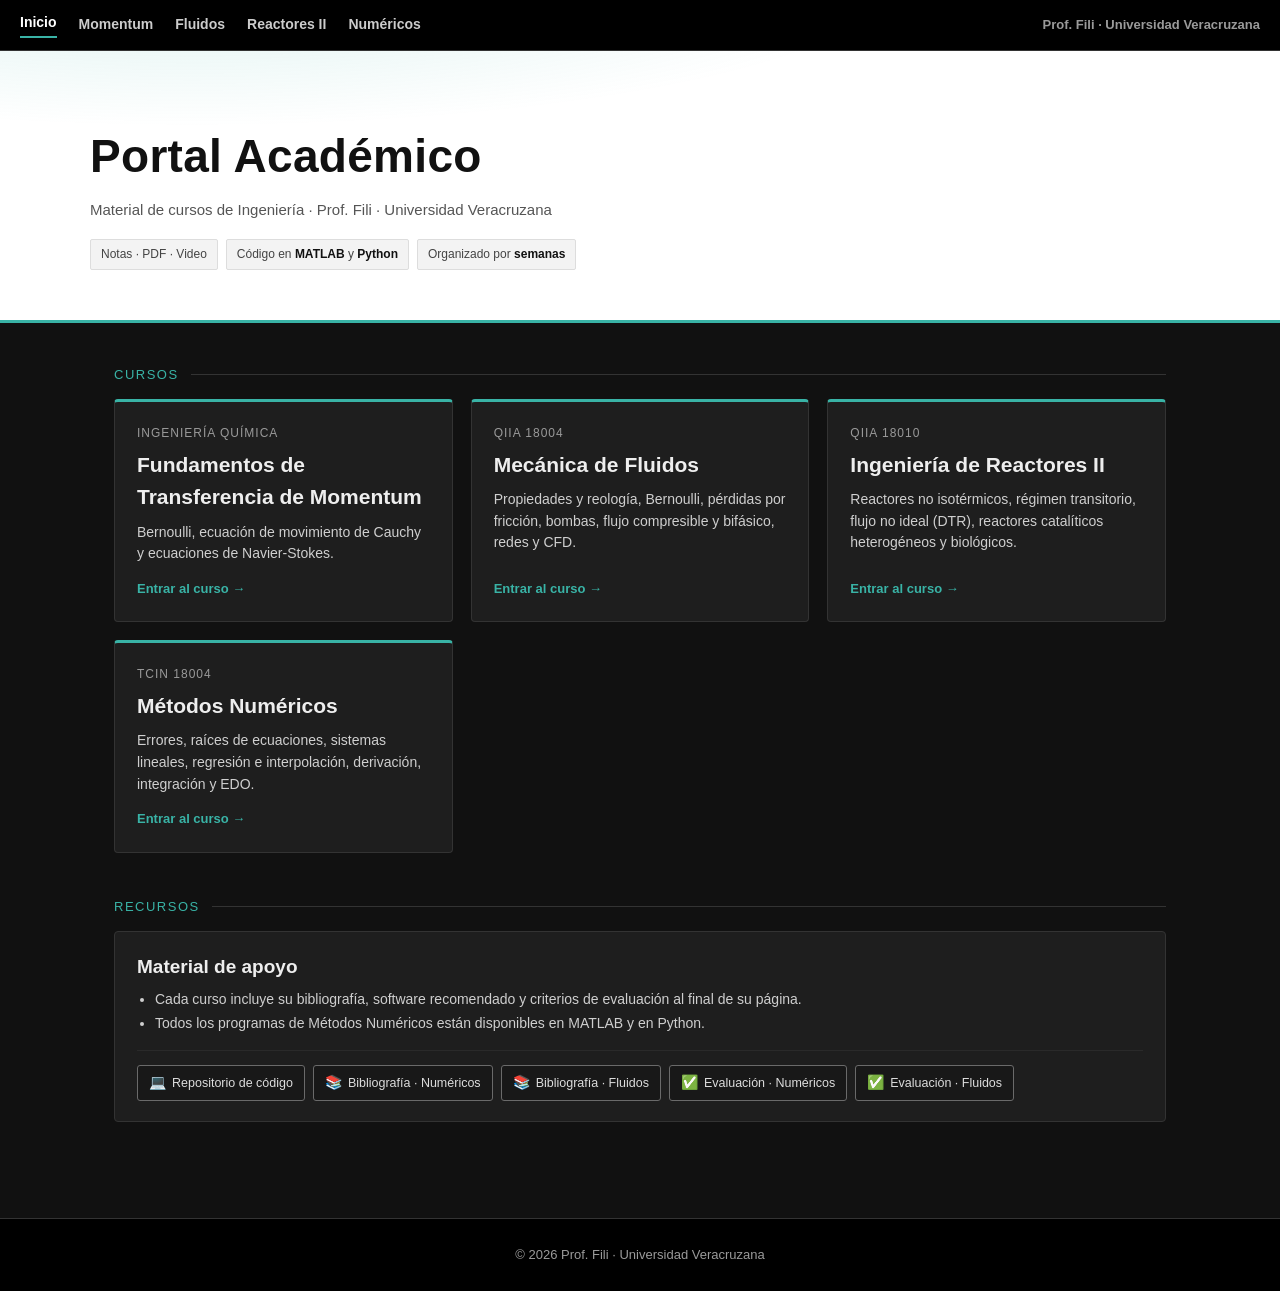
<file: index.html>
<!DOCTYPE html>
<html lang="es">
<head>
<meta charset="UTF-8">
<meta name="viewport" content="width=device-width, initial-scale=1.0">
<title>Portal Académico | Prof. Fili — UV</title>
<link rel="stylesheet" href="assets/style.css">
</head>

<body>

<!-- =================== NAV =================== -->
<nav class="topnav">
  <a href="index.html">Inicio</a>
  <a href="FTMomentum.html">Momentum</a>
  <a href="fluidos.html">Fluidos</a>
  <a href="reactores.html">Reactores II</a>
  <a href="numericos.html">Numéricos</a>
  <span class="brand">Prof. Fili · Universidad Veracruzana</span>
</nav>

<!-- =================== HEADER =================== -->
<header class="hero portal">
  <div class="wrap">
    <h1>Portal Académico</h1>
    <p class="sub">Material de cursos de Ingeniería · Prof. Fili · Universidad Veracruzana</p>
    <div class="meta">
      <span class="chip">Notas · PDF · Video</span>
      <span class="chip">Código en <b>MATLAB</b> y <b>Python</b></span>
      <span class="chip">Organizado por <b>semanas</b></span>
    </div>
  </div>
</header>

<div class="page">

  <!-- ============ CURSOS ============ -->
  <div class="block-label">Cursos</div>
  <div class="courses">

    <a class="course" href="FTMomentum.html">
      <span class="code">INGENIERÍA QUÍMICA</span>
      <h3>Fundamentos de Transferencia de Momentum</h3>
      <p>Bernoulli, ecuación de movimiento de Cauchy y ecuaciones de Navier-Stokes.</p>
      <span class="go">Entrar al curso →</span>
    </a>

    <a class="course" href="fluidos.html">
      <span class="code">QIIA 18004</span>
      <h3>Mecánica de Fluidos</h3>
      <p>Propiedades y reología, Bernoulli, pérdidas por fricción, bombas, flujo compresible y bifásico, redes y CFD.</p>
      <span class="go">Entrar al curso →</span>
    </a>

    <a class="course" href="reactores.html">
      <span class="code">QIIA 18010</span>
      <h3>Ingeniería de Reactores II</h3>
      <p>Reactores no isotérmicos, régimen transitorio, flujo no ideal (DTR), reactores catalíticos heterogéneos y biológicos.</p>
      <span class="go">Entrar al curso →</span>
    </a>

    <a class="course" href="numericos.html">
      <span class="code">TCIN 18004</span>
      <h3>Métodos Numéricos</h3>
      <p>Errores, raíces de ecuaciones, sistemas lineales, regresión e interpolación, derivación, integración y EDO.</p>
      <span class="go">Entrar al curso →</span>
    </a>

  </div>

  <!-- ============ RECURSOS ============ -->
  <div class="block-label">Recursos</div>
  <section class="week">
    <h3>Material de apoyo</h3>
    <ul class="topics">
      <li>Cada curso incluye su bibliografía, software recomendado y criterios de evaluación al final de su página.</li>
      <li>Todos los programas de Métodos Numéricos están disponibles en MATLAB y en Python.</li>
    </ul>
    <div class="resources">
      <a class="res" href="https://github.com/Fili10245/uv/tree/main/codigo"><span class="ic">💻</span>Repositorio de código</a>
      <a class="res" href="numericos.html#recursos"><span class="ic">📚</span>Bibliografía · Numéricos</a>
      <a class="res" href="fluidos.html#recursos"><span class="ic">📚</span>Bibliografía · Fluidos</a>
      <a class="res" href="numericos.html#evaluacion"><span class="ic">✅</span>Evaluación · Numéricos</a>
      <a class="res" href="fluidos.html#evaluacion"><span class="ic">✅</span>Evaluación · Fluidos</a>
    </div>
  </section>

</div>

<footer>
  © 2026 Prof. Fili · Universidad Veracruzana
</footer>

<script src="assets/site.js"></script>
</body>
</html>
</file>
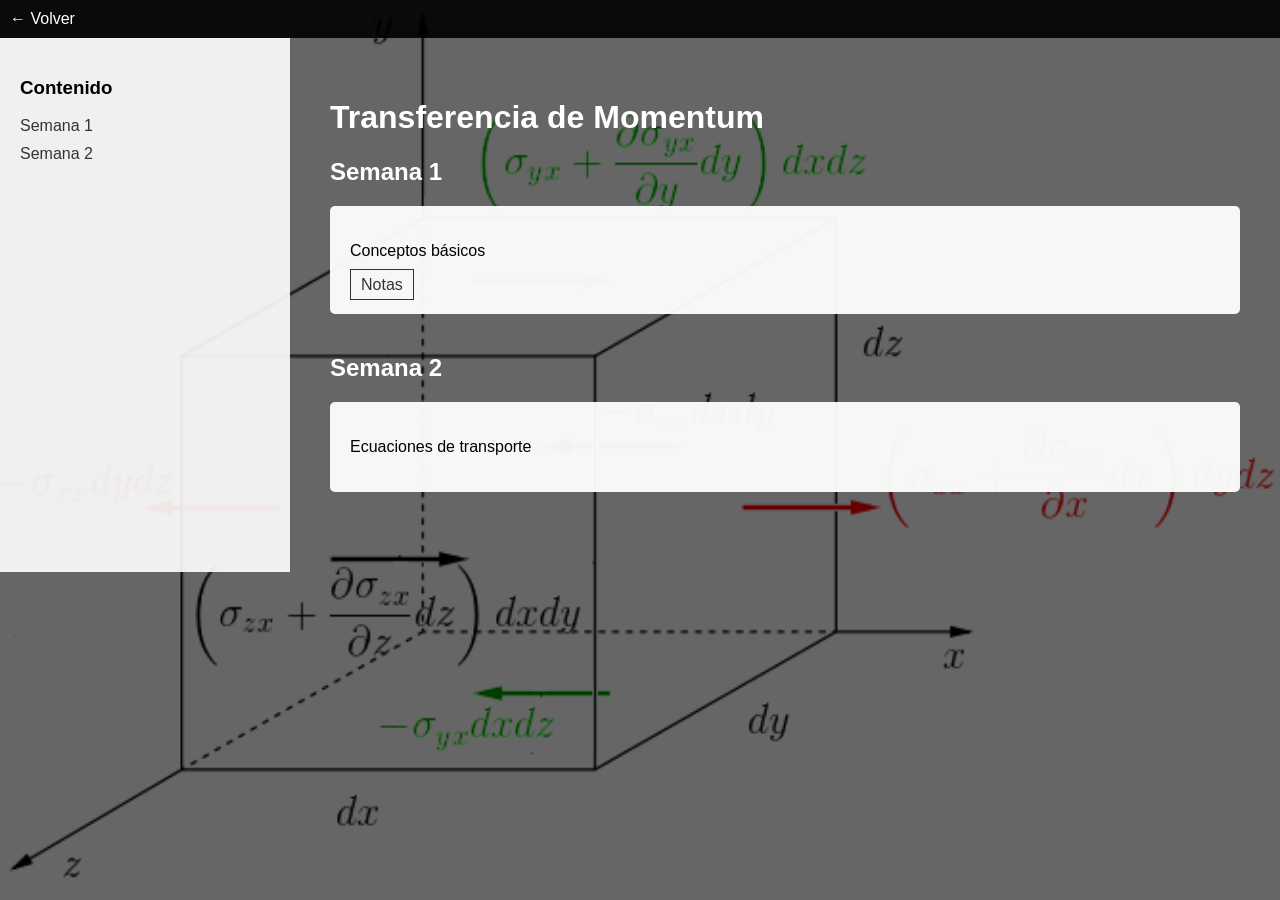
<file: F. de T. de Momentum.html>
<!DOCTYPE html>
<html lang="es">
<head>
<meta charset="UTF-8">
<meta name="viewport" content="width=device-width, initial-scale=1.0">
<title>Transferencia de Momentum</title>

<style>

/* FONDO GLOBAL CON IMAGEN */
body {
    margin: 0;
    font-family: Arial;
    color: #000;
    background: linear-gradient(rgba(0,0,0,0.6), rgba(0,0,0,0.6)),
                url('CauchyDeriv.png');
    background-size: cover;
    background-position: center;
    background-attachment: fixed;
}

/* NAV */
.topnav {
    background: rgba(0,0,0,0.9);
    padding: 10px;
}

.topnav a {
    color: white;
    text-decoration: none;
}

/* LAYOUT */
.container {
    display: flex;
}

/* SIDEBAR */
.sidebar {
    width: 250px;
    background: rgba(255,255,255,0.9);
    padding: 20px;
}

.sidebar a {
    display: block;
    color: #333;
    margin-bottom: 10px;
    text-decoration: none;
}

/* MAIN */
main {
    flex: 1;
    padding: 40px;
}

/* SECTIONS */
.section {
    margin-bottom: 40px;
}

/* TARJETAS EN BLANCO (CLAVE PARA LEGIBILIDAD) */
.card {
    background: rgba(255,255,255,0.95);
    padding: 20px;
    margin-bottom: 15px;
    border-radius: 5px;
}

/* BOTONES */
.button {
    border: 1px solid #333;
    padding: 6px 10px;
    color: #333;
    text-decoration: none;
}

.button:hover {
    background: black;
    color: white;
}

</style>
</head>

<body>

<div class="topnav">
    <a href="index.html">← Volver</a>
</div>

<div class="container">

<aside class="sidebar">
    <h3>Contenido</h3>
    <a href="#semana1">Semana 1</a>
    <a href="#semana2">Semana 2</a>
</aside>

<main>

<h1 style="color:white;">Transferencia de Momentum</h1>

<section id="semana1" class="section">
    <h2 style="color:white;">Semana 1</h2>
    <div class="card">
        <p>Conceptos básicos</p>
        <a class="button" href="transferencia-calor-masa.md">Notas</a>
    </div>
</section>

<section id="semana2" class="section">
    <h2 style="color:white;">Semana 2</h2>
    <div class="card">
        <p>Ecuaciones de transporte</p>
    </div>
</section>

</main>
</div>

</body>
</html>
</file>
<file: assets/style.css>
/* =========================================================
   Estilos compartidos · Portal Académico Prof. Fili — UV
   Todas las páginas cargan este archivo:
   <link rel="stylesheet" href="assets/style.css">
   ========================================================= */
:root{
  --bg:#111;
  --bg-soft:#1a1a1a;
  --card:#1e1e1e;
  --card-2:#242424;
  --line:#333;
  --line-soft:#2a2a2a;
  --text:#eee;
  --muted:#9a9a9a;
  --accent:#39b3a6;        /* teal discreto, guiño a la UV */
  --accent-dim:#1e6b63;
  --code-bg:#0d0d0d;
  --warn:#c9a227;
}

*{box-sizing:border-box;}

body{
  margin:0;
  font-family:Arial, Helvetica, sans-serif;
  background:var(--bg);
  color:var(--text);
  line-height:1.55;
}

a{color:var(--accent);}

/* ---------- TOP NAV ---------- */
.topnav{
  position:sticky;
  top:0;
  z-index:1000;
  background:#000;
  border-bottom:1px solid var(--line);
  padding:12px 20px;
  display:flex;
  gap:22px;
  align-items:center;
}
.topnav a{
  color:#ccc;
  text-decoration:none;
  font-weight:bold;
  font-size:14px;
}
.topnav a:hover{color:#fff;}
.topnav .brand{margin-left:auto;font-weight:bold;font-size:13px;color:var(--muted);}

/* ---------- HEADER (fondo blanco en todas las páginas) ---------- */
header.hero{
  padding:46px 24px 30px;
  border-bottom:3px solid var(--accent);
  background:
    radial-gradient(1200px 260px at 15% -30%, rgba(57,179,166,0.18), transparent 60%),
    #fff;
  color:#111;
}
header.hero .wrap{max-width:1100px;margin:0 auto;}
header.hero h1{
  margin:0 0 6px;
  font-size:38px;
  letter-spacing:0.3px;
  color:#111;
}
header.hero .sub{color:#555;margin:0 0 18px;font-size:15px;}
header.hero .chip{background:#f3f3f3;border-color:#ddd;color:#444;}
header.hero .chip b{color:#111;}
header.hero a{color:#1e6b63;}
.meta{
  display:flex;
  flex-wrap:wrap;
  gap:8px;
}
.chip{
  border:1px solid var(--line);
  background:var(--bg-soft);
  color:#cfcfcf;
  font-size:12px;
  padding:5px 10px;
  border-radius:2px;
}
.chip b{color:#fff;font-weight:bold;}

/* ---------- LAYOUT ---------- */
.container{
  display:flex;
  gap:0;
  max-width:1200px;
  margin:0 auto;
  align-items:flex-start;
}

/* ---------- SIDEBAR ---------- */
.sidebar{
  width:270px;
  flex:0 0 270px;
  background:var(--bg-soft);
  border-right:1px solid var(--line);
  padding:22px 18px;
  position:sticky;
  top:49px;
  height:calc(100vh - 49px);
  overflow-y:auto;
}
.sidebar h3{
  color:#fff;
  font-size:12px;
  letter-spacing:1px;
  margin:20px 0 8px;
  padding-bottom:6px;
  border-bottom:1px solid var(--line);
}
.sidebar h3:first-of-type{margin-top:0;}
.sidebar a{
  display:block;
  color:#bbb;
  text-decoration:none;
  font-size:13px;
  padding:5px 8px;
  border-left:2px solid transparent;
  border-radius:2px;
}
.sidebar a:hover{color:#fff;background:#202020;}
.sidebar a.active{
  color:#fff;
  border-left:2px solid var(--accent);
  background:#202020;
}
.sidebar a .wk{color:var(--muted);font-weight:bold;margin-right:6px;}

/* ---------- MAIN ---------- */
main{flex:1;padding:34px 40px 80px;min-width:0;}

.intro{
  border:1px solid var(--line);
  background:var(--card);
  padding:20px 22px;
  margin-bottom:34px;
  border-radius:3px;
}
.intro h2{margin-top:0;}
.intro code{background:var(--code-bg);padding:2px 6px;border-radius:3px;font-size:13px;color:#e6e6e6;}

/* bloque temático */
.block-label{
  display:flex;
  align-items:center;
  gap:12px;
  margin:44px 0 14px;
  color:var(--accent);
  font-size:13px;
  letter-spacing:1.5px;
  text-transform:uppercase;
}
.block-label::after{content:"";flex:1;height:1px;background:var(--line);}
.block-label:first-of-type{margin-top:8px;}

/* ---------- WEEK CARD ---------- */
.week{
  background:var(--card);
  border:1px solid var(--line);
  border-radius:4px;
  padding:20px 22px;
  margin-bottom:16px;
  scroll-margin-top:70px;
}
.week.exam{border-left:3px solid var(--warn);}
.week.project{border-left:3px solid var(--accent);}
.week h3{
  margin:0 0 4px;
  font-size:19px;
}
.week h3 .num{
  color:var(--muted);
  font-size:13px;
  font-weight:bold;
  margin-right:10px;
}
.week .topics{color:#cfcfcf;font-size:14px;margin:8px 0 0;padding-left:18px;}
.week .topics li{margin-bottom:2px;}

/* botones de recursos */
.resources{
  display:flex;
  flex-wrap:wrap;
  gap:8px;
  margin-top:16px;
  padding-top:14px;
  border-top:1px solid var(--line-soft);
}
.res{
  display:inline-flex;
  align-items:center;
  gap:6px;
  border:1px solid #6a6a6a;
  color:#ddd;
  text-decoration:none;
  font-size:12.5px;
  padding:6px 11px;
  border-radius:3px;
  background:#181818;
}
.res:hover{background:#fff;color:#000;border-color:#fff;}
/* Recurso aún no publicado: se ve punteado y NO es clicable (evita páginas 404).
   Cuando subas el archivo, quita "pending" de la clase del botón. */
.res.pending{
  border-style:dashed;
  border-color:#4a4a4a;
  color:var(--muted);
  background:transparent;
  pointer-events:none;
  cursor:default;
}
.res.pending::after{content:"· próximamente";font-size:11px;opacity:.75;}
.res .ic{font-size:14px;}

/* ---------- VIDEO ---------- */
.video-embed{
  position:relative;
  width:100%;
  max-width:640px;
  aspect-ratio:16/9;
  margin:16px 0 4px;
  border:1px solid var(--line);
  border-radius:4px;
  overflow:hidden;
  background:#000;
}
.video-embed iframe{position:absolute;inset:0;width:100%;height:100%;border:0;}

/* ---------- CODE ---------- */
.code-block{margin:16px 0 6px;border:1px solid var(--line);border-radius:4px;overflow:hidden;background:var(--code-bg);}
.code-tabs{display:flex;background:#151515;border-bottom:1px solid var(--line);}
.code-tabs button{
  background:transparent;border:0;color:var(--muted);
  padding:9px 16px;font-size:13px;cursor:pointer;font-family:inherit;
  border-bottom:2px solid transparent;
}
.code-tabs button:hover{color:#fff;}
.code-tabs button.active{color:#fff;border-bottom:2px solid var(--accent);}
.code-tabs .copy{margin-left:auto;font-size:12px;border-bottom:none;}
.code-tabs .copy:hover{color:var(--accent);}
.code-pane{display:none;}
.code-pane.active{display:block;}
pre{margin:0;padding:16px 18px;overflow-x:auto;}
code, pre{font-family:"SFMono-Regular",Consolas,"Liberation Mono",Menlo,monospace;font-size:13px;line-height:1.55;color:#e6e6e6;}

/* formula callout */
.formula{
  background:var(--card-2);
  border-left:3px solid var(--accent-dim);
  padding:10px 16px;
  margin:14px 0;
  border-radius:0 3px 3px 0;
  overflow-x:auto;
}
.note{color:var(--muted);font-size:13px;margin-top:6px;}

details.tpl{
  border:1px solid var(--line);
  border-radius:3px;
  background:var(--bg-soft);
  padding:0 16px;
  margin-top:16px;
}
details.tpl summary{cursor:pointer;padding:12px 0;font-weight:bold;color:#fff;}
details.tpl[open]{padding-bottom:14px;}

/* ---------- FOOTER ---------- */
footer{
  text-align:center;
  padding:26px 20px;
  background:#000;
  border-top:1px solid var(--line);
  color:var(--muted);
  font-size:13px;
}

/* ---------- NAV: página actual ---------- */
.topnav a.current{color:#fff;border-bottom:2px solid var(--accent);padding-bottom:2px;}

/* ---------- TEXTO DENTRO DE UNA SEMANA ---------- */
.week h4{margin:22px 0 6px;font-size:16px;color:#fff;}
.week p{color:#d6d6d6;font-size:14.5px;}
.week hr{border:0;border-top:1px solid var(--line-soft);margin:22px 0;}
.week .topics strong{color:#fff;}

/* ---------- DOS COLUMNAS (p. ej. balance de moles | balance de energía) ---------- */
.pair{display:grid;grid-template-columns:1fr 1fr;gap:14px;margin:14px 0;}
.pair > div{background:var(--card-2);border-top:3px solid var(--accent-dim);border-radius:3px;padding:12px 16px;min-width:0;overflow-x:auto;}
.pair h5{margin:0 0 6px;color:var(--accent);font-size:13px;letter-spacing:1px;text-transform:uppercase;}
.pair p{margin:6px 0;font-size:14px;}
/* .pair.stack: uno debajo del otro, para balances con ecuaciones largas */
.pair.stack{grid-template-columns:1fr;}
@media (max-width:860px){ .pair{grid-template-columns:1fr;} }

/* Recuadro de advertencia / condición de validez */
.callout{border-left:3px solid var(--warn);background:#1f1c12;padding:10px 16px;margin:14px 0;border-radius:0 3px 3px 0;font-size:14px;}
.callout b{color:#fff;}

/* ---------- TABLAS (p. ej. tabla estequiométrica) ---------- */
.table-wrap{overflow-x:auto;margin:14px 0;}
table.stoich{border-collapse:collapse;width:100%;min-width:520px;font-size:14px;}
table.stoich th, table.stoich td{border:1px solid var(--line);padding:8px 12px;text-align:left;}
table.stoich th{background:var(--card-2);color:#fff;}
table.stoich td:first-child{font-weight:bold;color:#fff;}
table.stoich tr.total td{background:#1a1a1a;}

/* ---------- FIGURAS ---------- */
figure.fig{margin:16px 0;max-width:680px;}
figure.fig img{width:100%;height:auto;display:block;background:#fff;border-radius:4px;border:1px solid var(--line);}
figure.fig figcaption{color:var(--muted);font-size:12.5px;margin-top:6px;}

/* ---------- PORTADA (index.html) ---------- */
header.hero.portal{padding:70px 24px 50px;}
header.hero.portal h1{font-size:46px;}
.page{max-width:1100px;margin:0 auto;padding:34px 24px 80px;}
.courses{display:grid;grid-template-columns:repeat(auto-fit,minmax(260px,1fr));gap:18px;}
.course{
  display:flex;flex-direction:column;
  background:var(--card);
  border:1px solid var(--line);
  border-top:3px solid var(--accent);
  border-radius:4px;
  padding:22px;
  color:var(--text);
  text-decoration:none;
  transition:border-color .2s, transform .2s;
}
.course:hover{border-color:#666;border-top-color:var(--accent);transform:translateY(-3px);}
.course .code{color:var(--muted);font-size:12px;letter-spacing:1px;}
.course h3{margin:6px 0 8px;font-size:21px;}
.course p{color:#cfcfcf;font-size:14px;margin:0 0 14px;flex:1;}
.course .go{color:var(--accent);font-size:13px;font-weight:bold;}

/* ---------- BOTÓN "SEMANAS" (solo en celular; lo crea assets/site.js) ---------- */
.week-toggle{display:none;}

/* ---------- RESPONSIVE ---------- */
@media (max-width:860px){
  html{-webkit-text-size-adjust:100%;text-size-adjust:100%;}

  /* stretch: sin esto, el código y las fórmulas largas ensanchan toda la página */
  .container{flex-direction:column;align-items:stretch;}
  main{padding:24px 18px 60px;}
  .page{padding:24px 16px 60px;}
  header.hero h1{font-size:30px;}
  header.hero.portal h1{font-size:34px;}

  /* Fórmulas en línea muy largas: se deslizan dentro de su párrafo o lista */
  .week p, .week .topics, .intro p, .callout{overflow-x:auto;overflow-y:hidden;}

  /* Menú superior en un solo renglón (se desliza si no cabe) */
  .topnav{gap:16px;padding:12px 16px;overflow-x:auto;scrollbar-width:none;}
  .topnav::-webkit-scrollbar{display:none;}
  .topnav a{white-space:nowrap;font-size:13.5px;}
  .topnav .brand{display:none;}

  /* Lista de semanas plegable */
  .sidebar{
    width:100%;flex:none;height:auto;position:static;
    border-right:none;border-bottom:1px solid var(--line);
  }
  .sidebar a{font-size:14px;padding:9px 8px;}
  .sidebar.collapsible{padding:0 18px;}
  .sidebar.collapsible > h3:first-of-type{display:none;}
  .sidebar.collapsible:not(.open) > :not(.week-toggle){display:none;}
  .sidebar.collapsible.open{padding-bottom:14px;}
  .week-toggle{
    display:flex;justify-content:space-between;align-items:center;
    width:100%;padding:15px 8px;
    background:transparent;border:0;cursor:pointer;
    color:#fff;font:bold 13px Arial, Helvetica, sans-serif;
    letter-spacing:1px;text-transform:uppercase;
  }
  .week-toggle::after{content:"▾";color:var(--accent);font-size:18px;line-height:1;}
  .sidebar.open .week-toggle::after{content:"▴";}
}
</file>
